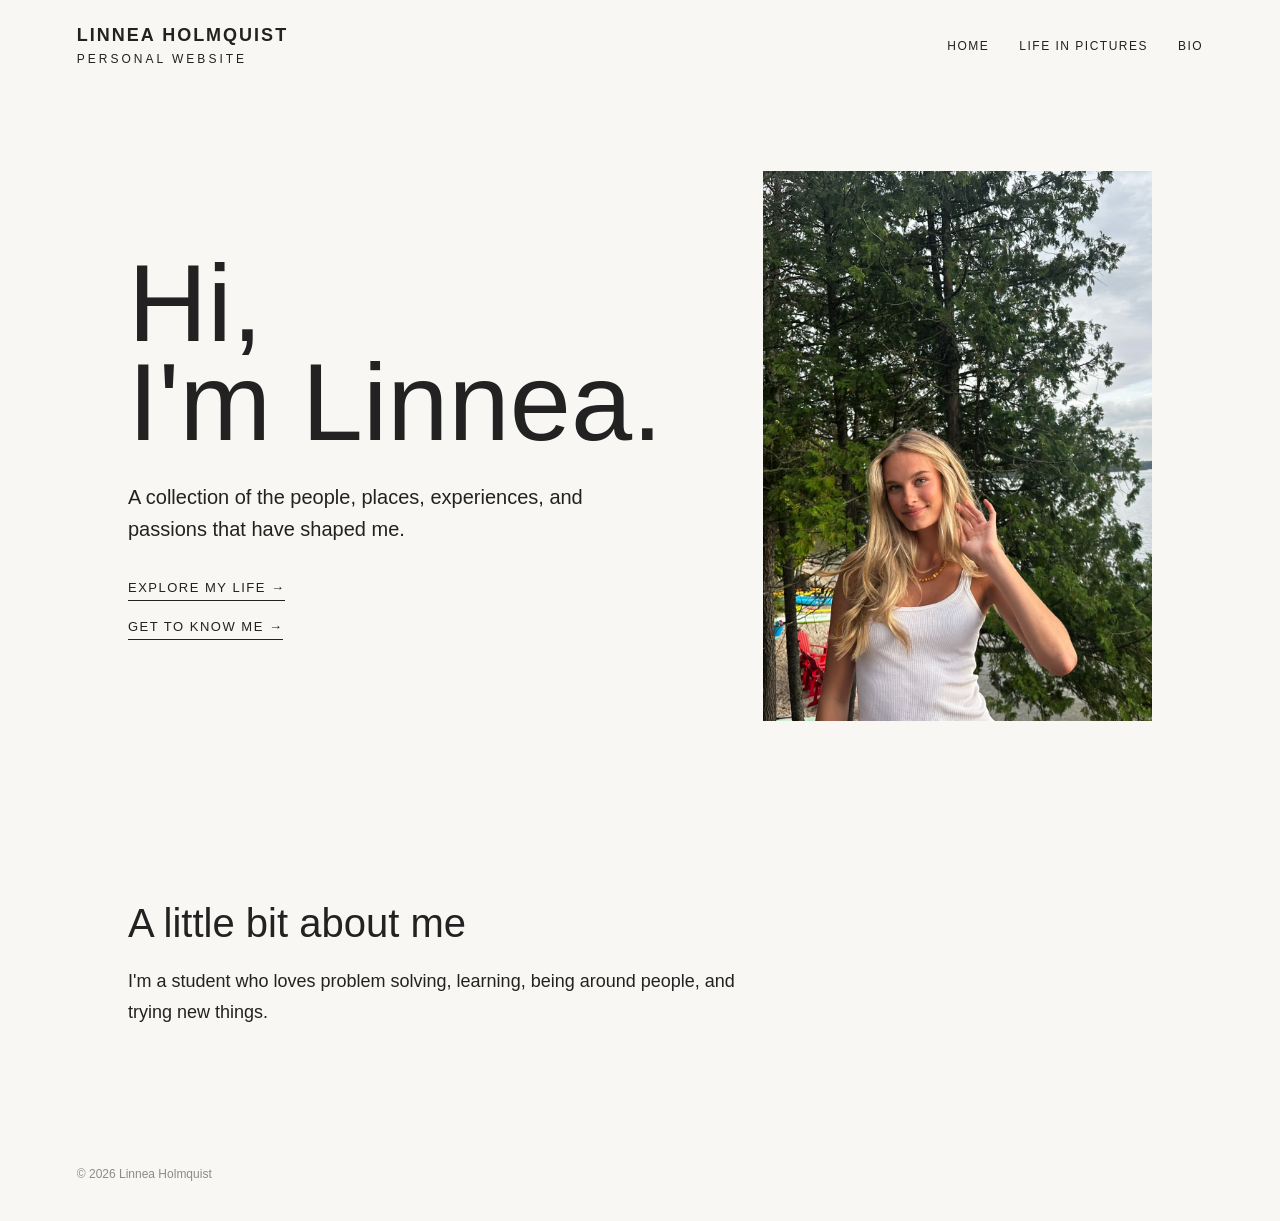
<file: index.html>
<!DOCTYPE html>
<html lang="en">
<head>
    <meta charset="UTF-8">
    <meta name="viewport" content="width=device-width, initial-scale=1.0">

    <title>Linnea Holmquist | Personal Website</title>

    <link rel="stylesheet" href="css/style.css">
</head>

<body>

    <header>
        <nav>
            <div class="logo">
                <a href="index.html">LINNEA HOLMQUIST</a>
                <span>PERSONAL WEBSITE</span>
            </div>

            <div class="nav-links">
                <a href="index.html">HOME</a>
                <a href="life.html">LIFE IN PICTURES</a>
                <a href="bio.html">BIO</a>
            </div>
        </nav>
    </header>


    <main class="home">

        <section class="hero">

    <div class="hero-text">

        <h1>
            Hi,<br>
            I'm Linnea.
        </h1>

        <p class="intro">
            A collection of the people, places, experiences,
            and passions that have shaped me.
        </p>

        <a href="life.html" class="button">
            EXPLORE MY LIFE →
        </a>
        <a href="bio.html" class="button secondary-button">
            GET TO KNOW ME →
        </a>

    </div>


    <div class="hero-photo">

        <img 
            src="images/linnea-home.jpg.JPEG" 
            alt="Linnea outdoors by a lake"
        >

    </div>

</section>

        <section class="home-intro">

            <h2>A little bit about me</h2>

            <p>
                I'm a student who loves problem solving, learning,
                being around people, and trying new things.
            </p>

        </section>

    </main>


    <footer>
        <p>© 2026 Linnea Holmquist</p>
    </footer>

</body>
</html>
</file>
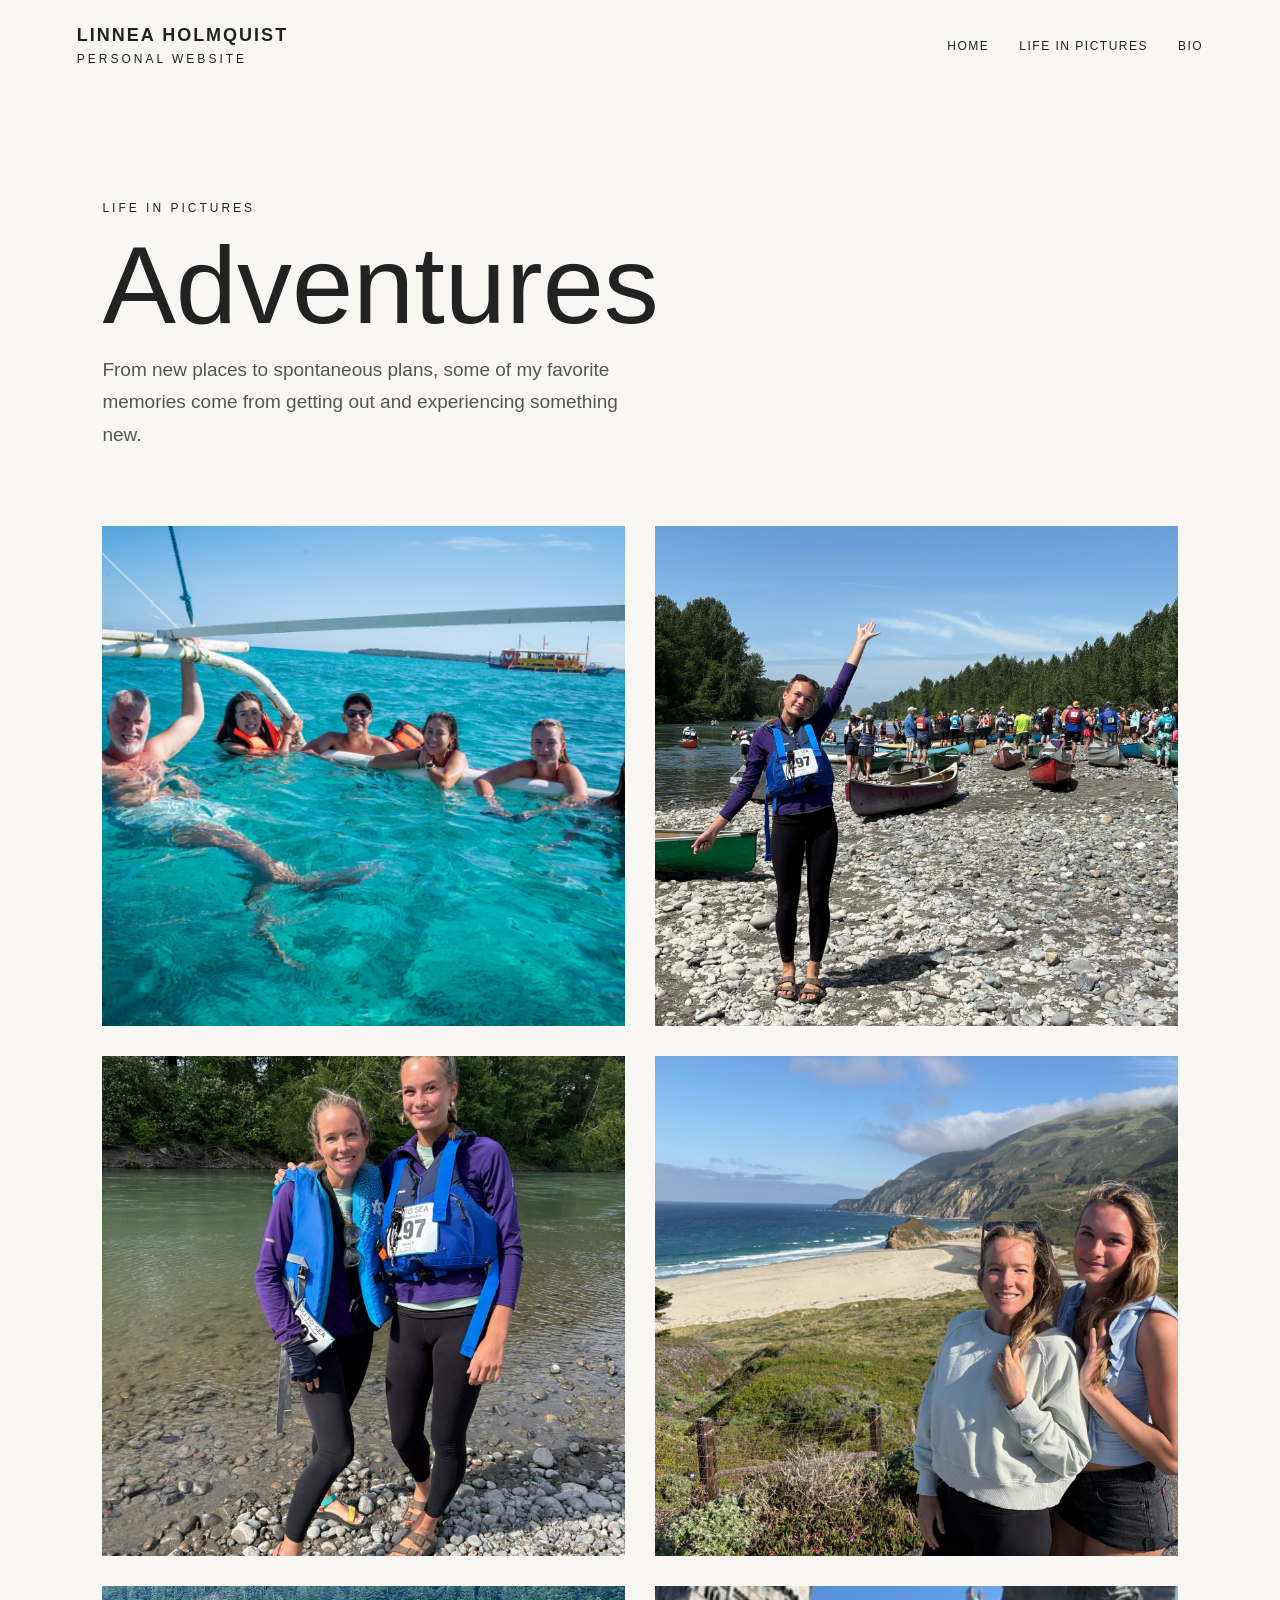
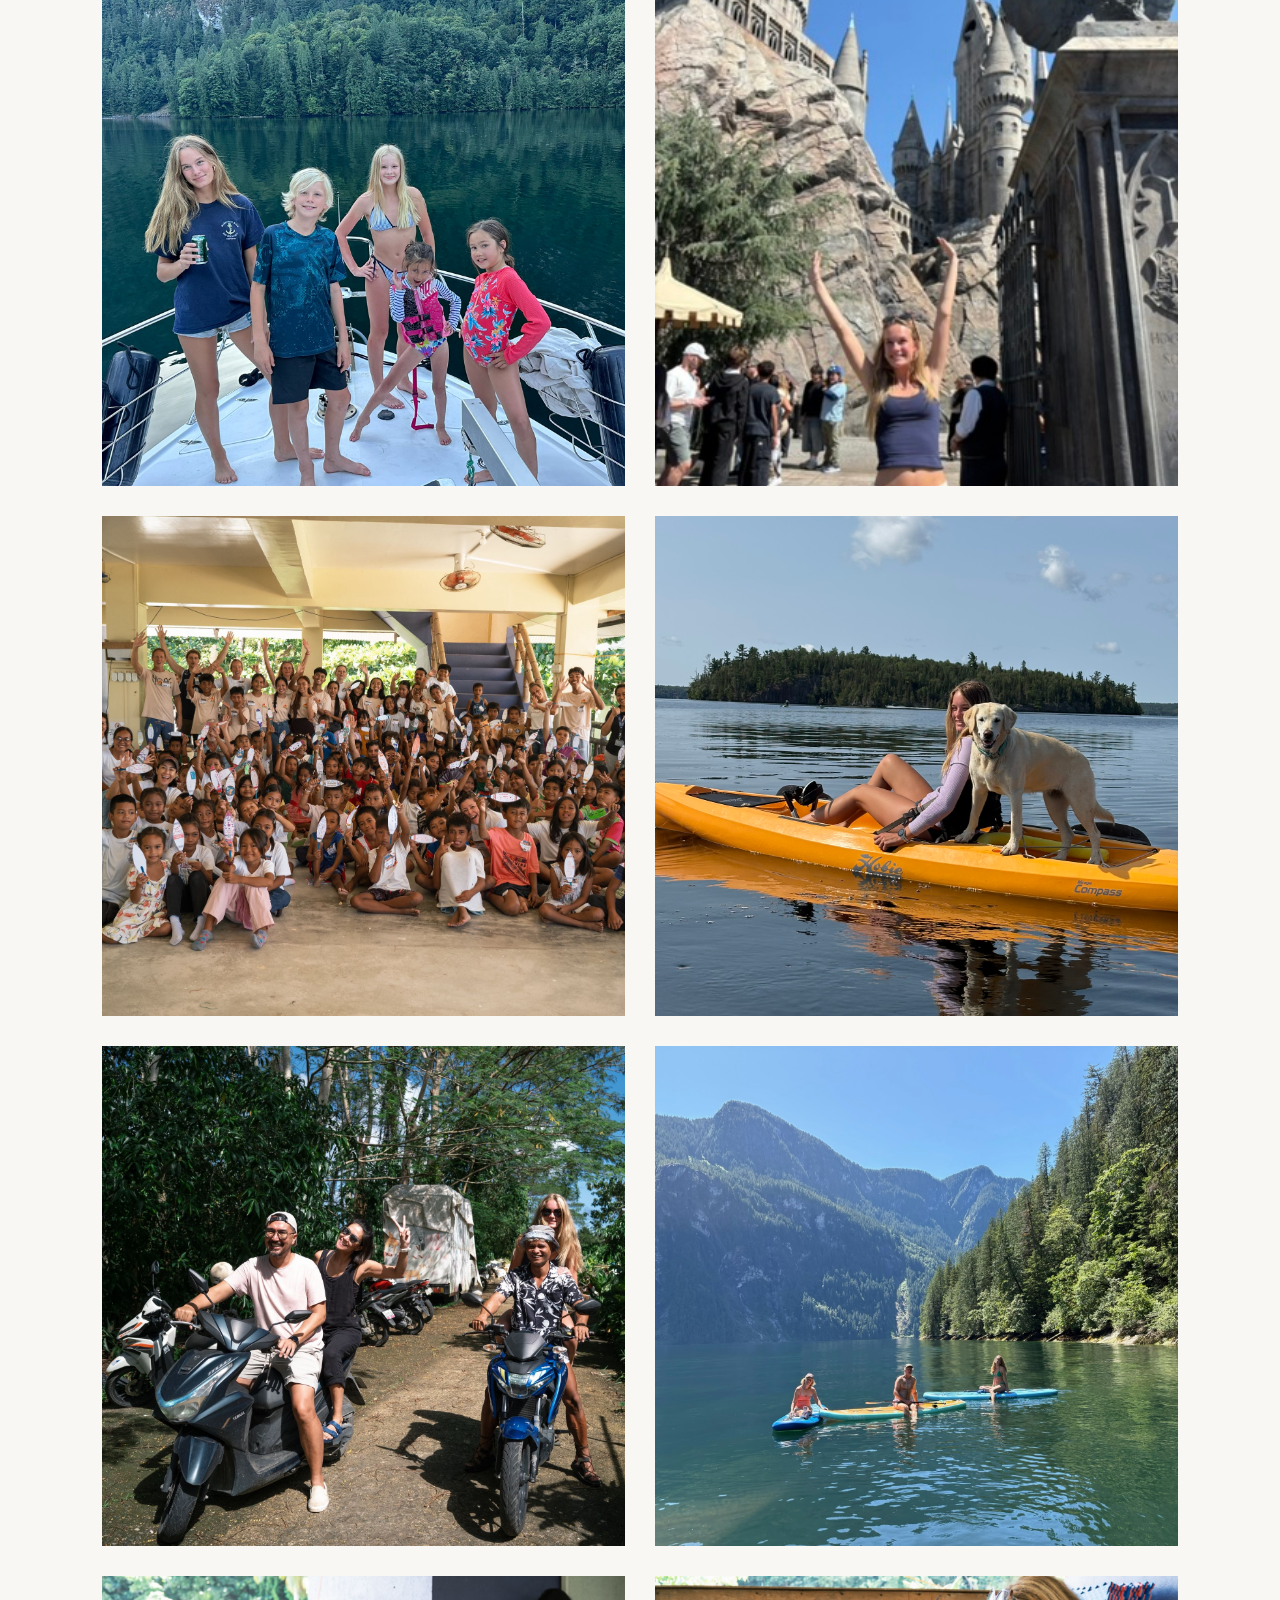
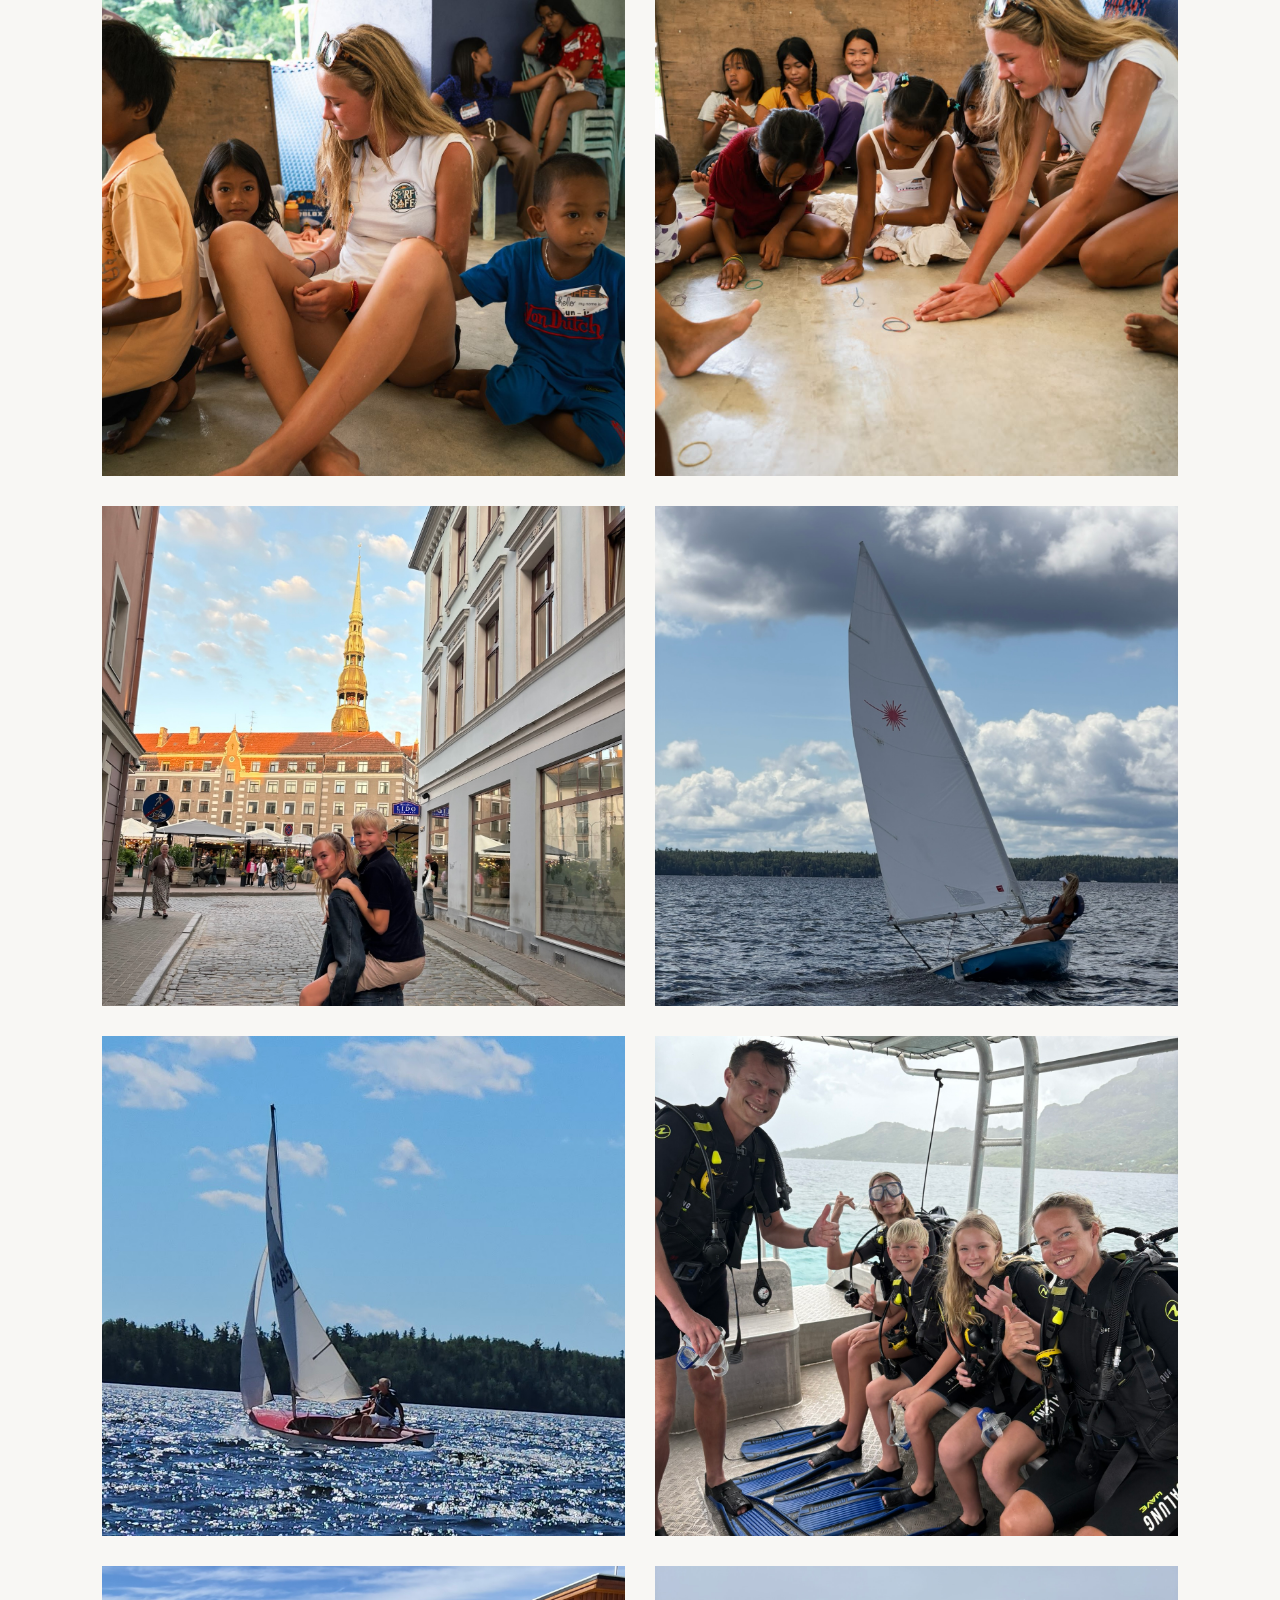
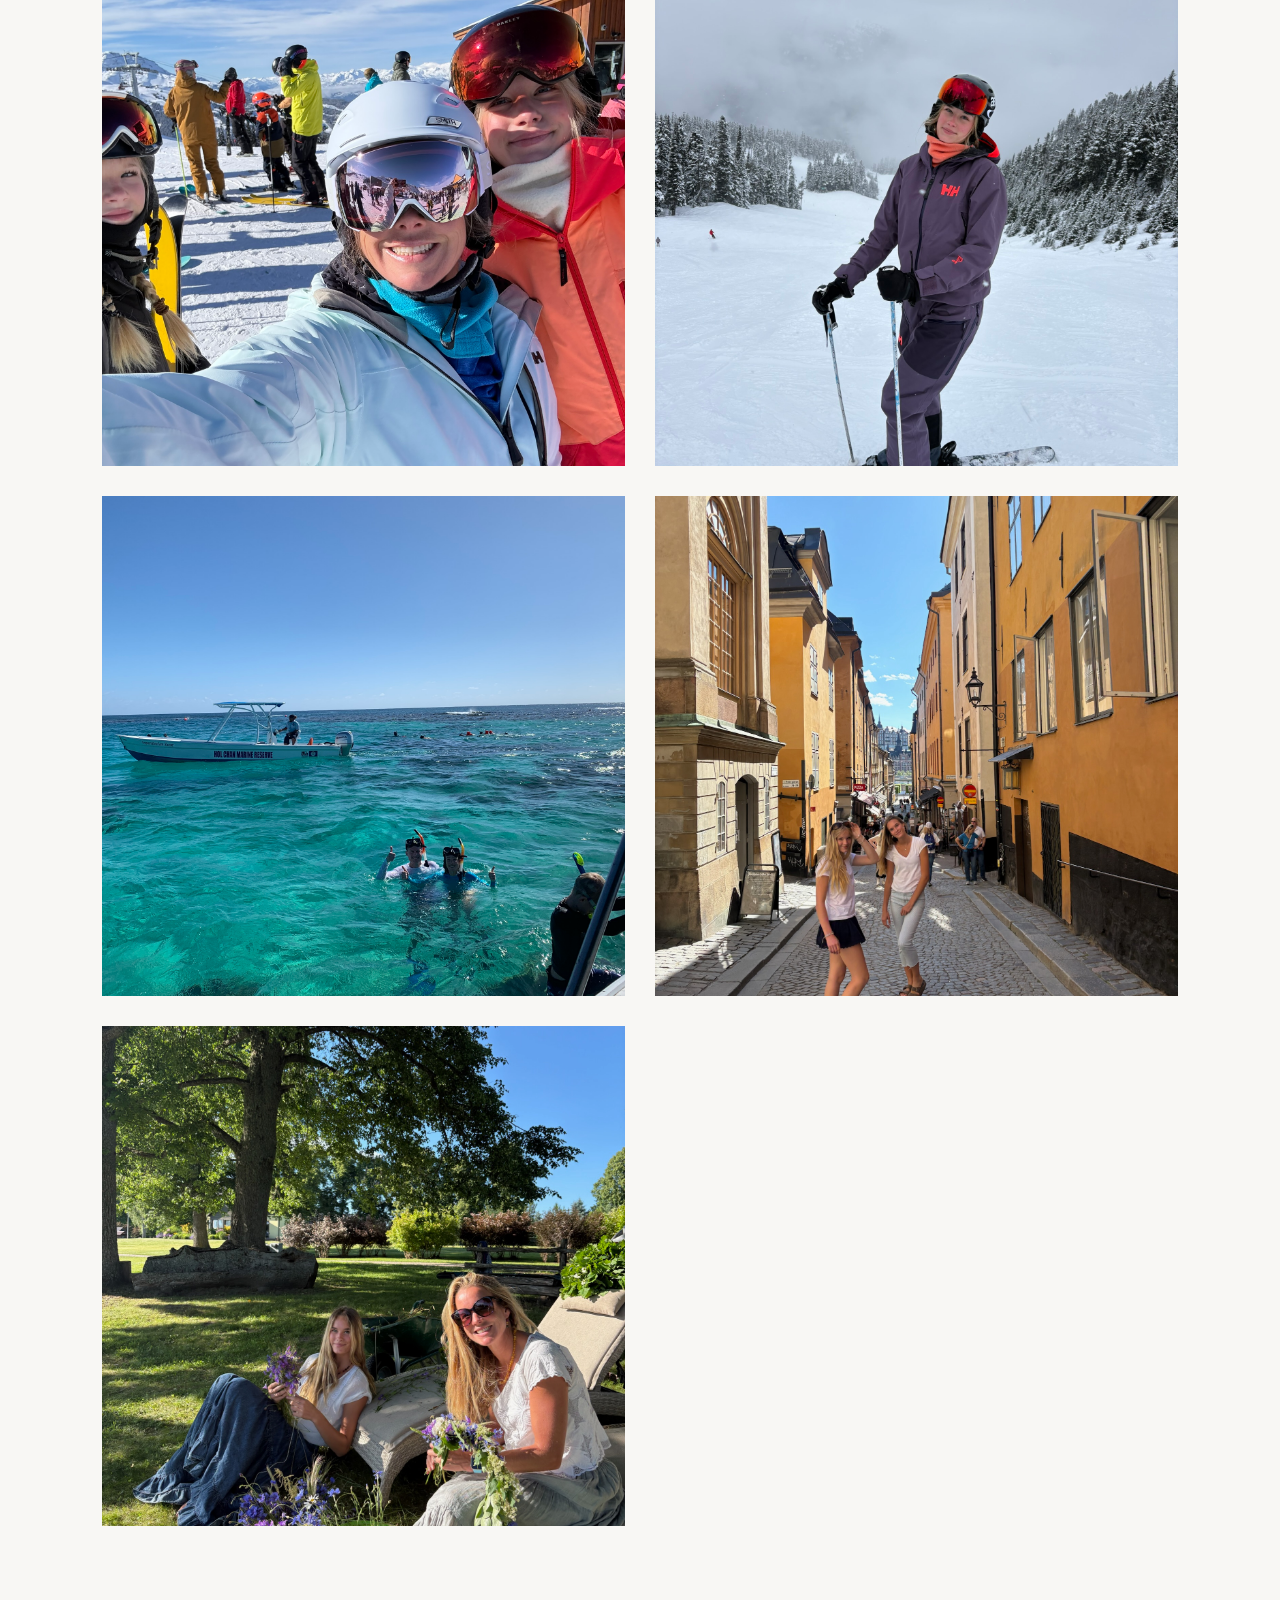
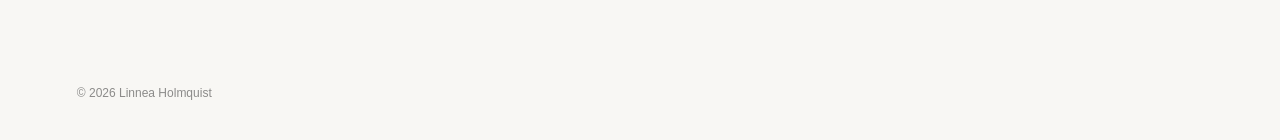
<file: adventures.html>
<!DOCTYPE html>
<html lang="en">
<head>
    <meta charset="UTF-8">
    <meta name="viewport" content="width=device-width, initial-scale=1.0">
    <title>Adventures | Linnea Holmquist</title>
    <link rel="stylesheet" href="css/style.css">
</head>

<body>

<header>
    <nav>
        <div class="logo">
            <a href="index.html">LINNEA HOLMQUIST</a>
            <span>PERSONAL WEBSITE</span>
        </div>

        <div class="nav-links">
            <a href="index.html">HOME</a>
            <a href="life.html">LIFE IN PICTURES</a>
            <a href="bio.html">BIO</a>
        </div>
    </nav>
</header>


<main>

    <section class="page-heading">
        <p class="eyebrow">LIFE IN PICTURES</p>
        <h1>Adventures</h1>
        <p>
            From new places to spontaneous plans, some of my favorite
            memories come from getting out and experiencing something new.
        </p>
    </section>

    

<section class="photo-gallery">

    <div class="gallery-photo">
        <img src="images/adventures/adventures-cover.JPEG" alt="Adventures">
    </div>

    <div class="gallery-photo">
        <img src="images/adventures/adventures-canoe.JPEG" alt="Canoeing">
    </div>

    <div class="gallery-photo">
        <img src="images/adventures/adventures-canoewmom.JPEG" alt="Canoeing with my mom">
    </div>

    <div class="gallery-photo">
        <img src="images/adventures/adventures-coast.JPEG" alt="Exploring the coast">
    </div>

    <div class="gallery-photo">
        <img src="images/adventures/adventures-famsailing.JPEG" alt="Family sailing">
    </div>

    <div class="gallery-photo">
        <img src="images/adventures/adventures-hogwarts.JPEG" alt="Harry Potter adventure">
    </div>

    <div class="gallery-photo">
        <img src="images/adventures/adventures-hope.JPEG" alt="An adventure">
    </div>

    <div class="gallery-photo">
        <img src="images/adventures/adventures-kayak.JPEG" alt="Kayaking">
    </div>

    <div class="gallery-photo">
        <img src="images/adventures/adventures-moped.JPEG" alt="A moped adventure">
    </div>

    <div class="gallery-photo">
        <img src="images/adventures/adventures-paddle.JPEG" alt="Paddleboarding">
    </div>

    <div class="gallery-photo">
        <img src="images/adventures/adventures-phpkids.JPEG" alt="An activity with kids">
    </div>

    <div class="gallery-photo">
        <img src="images/adventures/adventures-phprubberbands.JPEG" alt="A rubber band activity">
    </div>

    <div class="gallery-photo">
        <img src="images/adventures/adventures-piggyback.JPEG" alt="A piggyback ride">
    </div>

    <div class="gallery-photo">
        <img src="images/adventures/adventures-sail.JPEG" alt="Sailing">
    </div>

    <div class="gallery-photo">
        <img src="images/adventures/adventures-sailwgrandpa.JPEG" alt="Sailing with my grandpa">
    </div>

    <div class="gallery-photo">
        <img src="images/adventures/adventures-scuba.JPEG" alt="Scuba diving">
    </div>

    <div class="gallery-photo">
        <img src="images/adventures/adventures-skiselfie.JPEG" alt="A ski trip">
    </div>

    <div class="gallery-photo">
        <img src="images/adventures/adventures-skisolo.JPEG" alt="A day skiing">
    </div>

    <div class="gallery-photo">
        <img src="images/adventures/adventures-snorkel.JPEG" alt="Snorkeling">
    </div>

    <div class="gallery-photo">
        <img src="images/adventures/adventures-swedstreet.JPEG" alt="Exploring a street in Sweden">
    </div>

    <div class="gallery-photo">
        <img src="images/adventures/adventures-vainadzin.JPEG" alt="Visiting Vainadzin">
    </div>

</section>


</main>


<footer>
    <p>© 2026 Linnea Holmquist</p>
</footer>

</body>
</html>
</file>
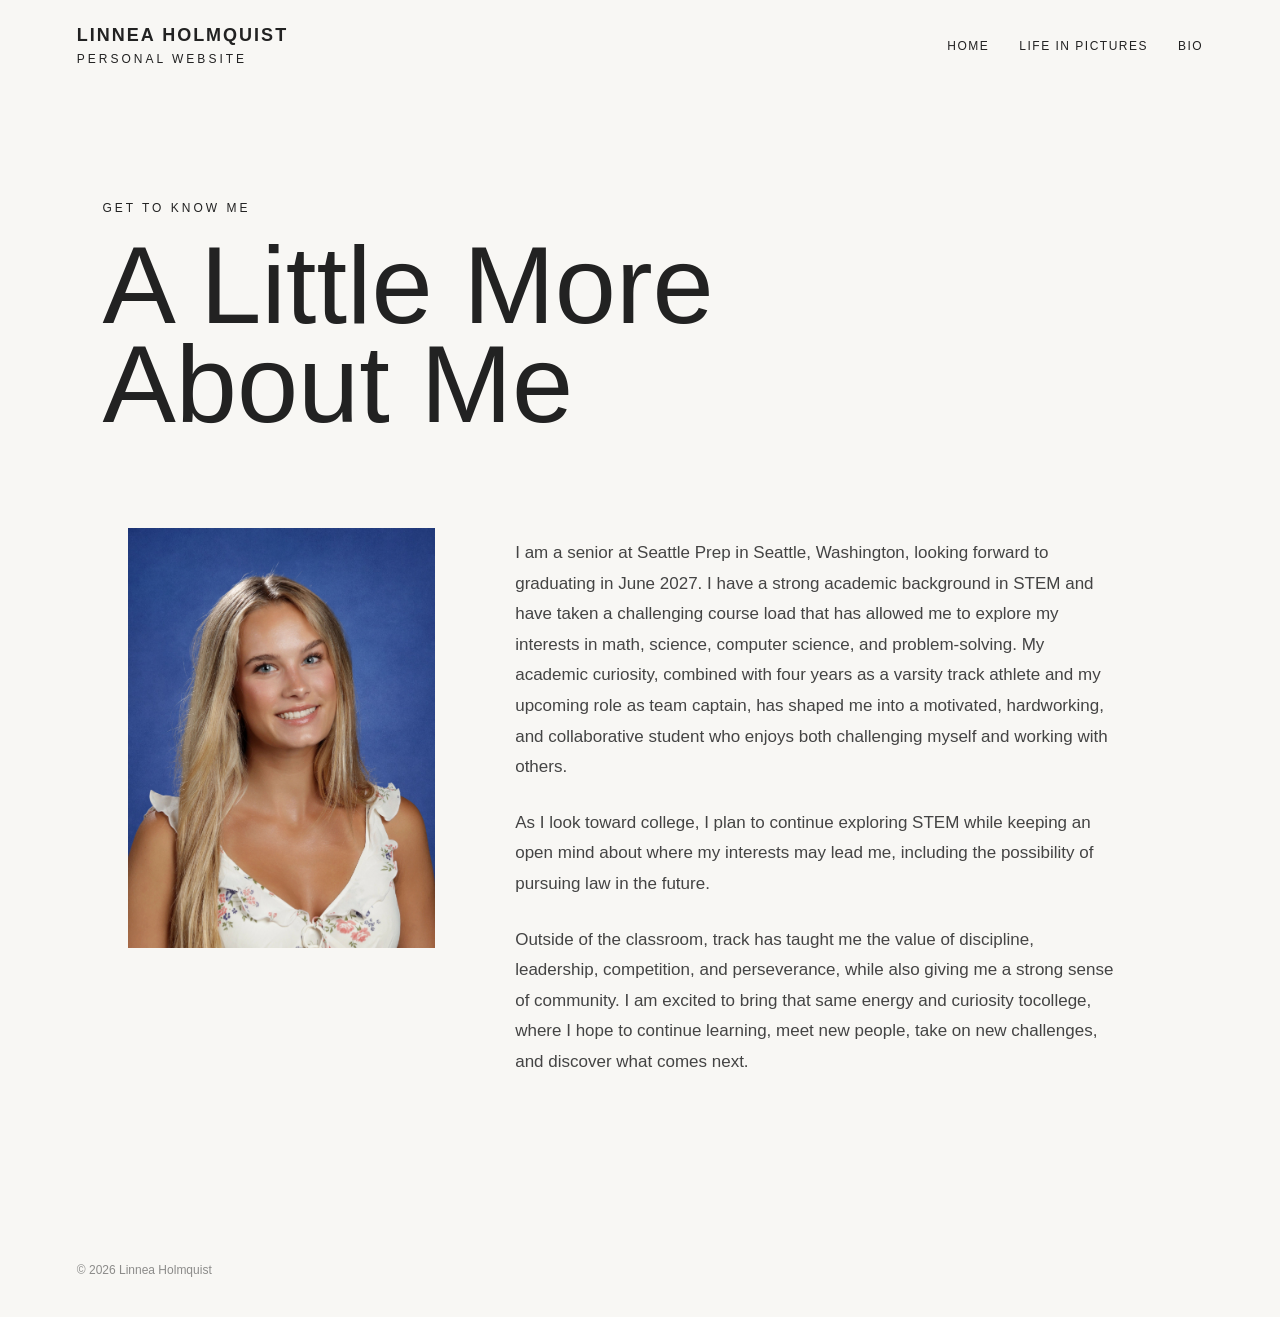
<file: bio.html>
<!DOCTYPE html>
<html lang="en">

<head>
    <meta charset="UTF-8">
    <meta name="viewport" content="width=device-width, initial-scale=1.0">

    <title>Bio | Linnea Holmquist</title>

    <link rel="stylesheet" href="css/style.css">
</head>

<body>

    <header>
        <nav>

            <div class="logo">
                <a href="index.html">LINNEA HOLMQUIST</a>
                <span>PERSONAL WEBSITE</span>
            </div>

            <div class="nav-links">
                <a href="index.html">HOME</a>
                <a href="life.html">LIFE IN PICTURES</a>
                <a href="bio.html">BIO</a>
            </div>
        </nav>
    </header>


    <main>

        <section class="page-heading bio-heading">

            <p class="eyebrow">GET TO KNOW ME</p>
            <h1>A Little More About Me</h1>

        </section>


        <section class="bio-main">

            <div class="bio-photo">
                <img 
                    src="images/linnea-snrpic.jpg"
                    alt="My senior yearbook photo"
                >
            </div>


            <div class="bio-text">

                <p>
                    I am a senior at Seattle Prep in Seattle, Washington,
                    looking forward to graduating in June 2027.
                    I have a strong academic background in STEM and have
                    taken a challenging course load that has allowed me to
                    explore my interests in math, science, computer science,
                    and problem-solving. My academic curiosity, combined with 
                    four years as a varsity track athlete and my upcoming role 
                    as team captain, has shaped me into a motivated, hardworking,
                    and collaborative student who enjoys both challenging
                    myself and working with others.
                </p>

                <p>
                    As I look toward college, I plan to continue exploring
                    STEM while keeping an open mind about where my interests
                    may lead me, including the possibility of pursuing law
                    in the future.
                </p>

                <p>
                    Outside of the classroom, track has taught me the value
                    of discipline, leadership, competition, and perseverance,
                    while also giving me a strong sense of community. I am 
                    excited to bring that same energy and curiosity tocollege, 
                    where I hope to continue learning, meet new people, take on 
                    new challenges, and discover what comes next.
                </p>

            </div>

        </section>

    </main>


    <footer>
        <p>© 2026 Linnea Holmquist</p>
    </footer>

</body>

</html>
</file>
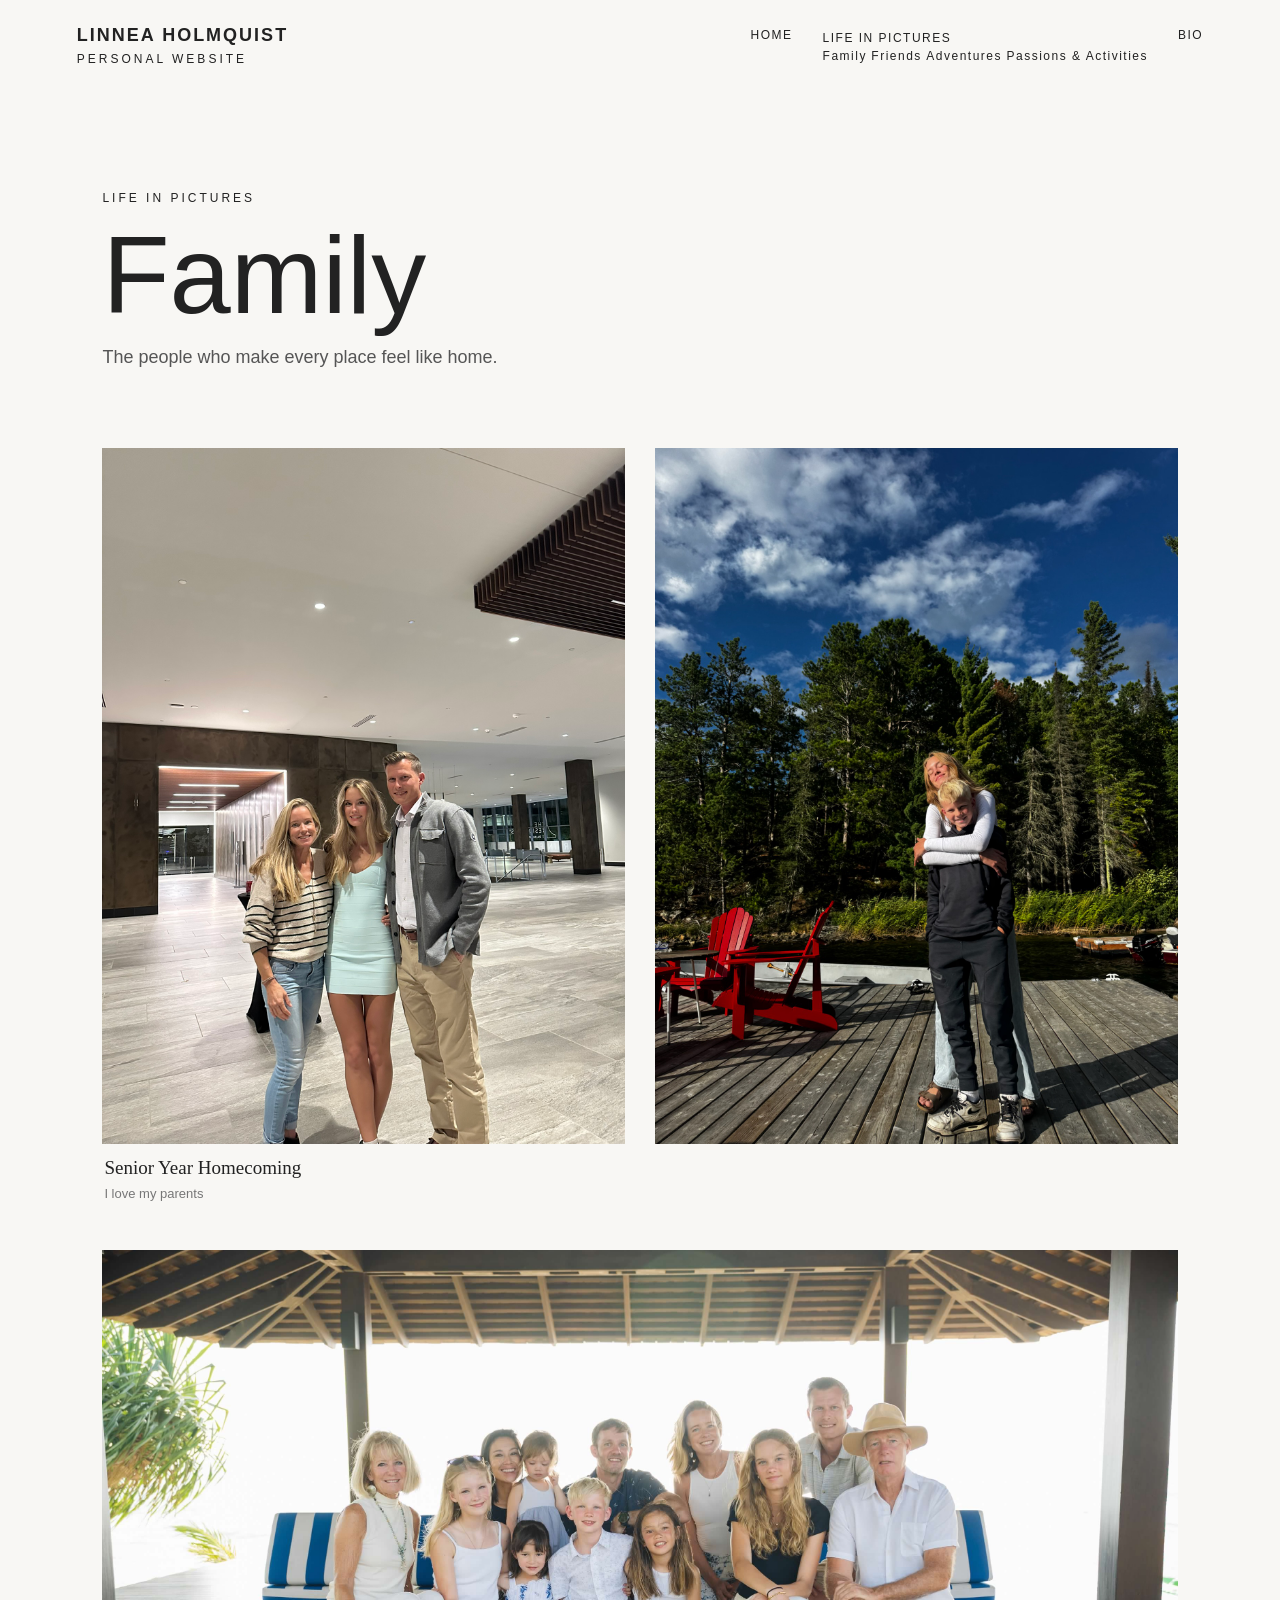
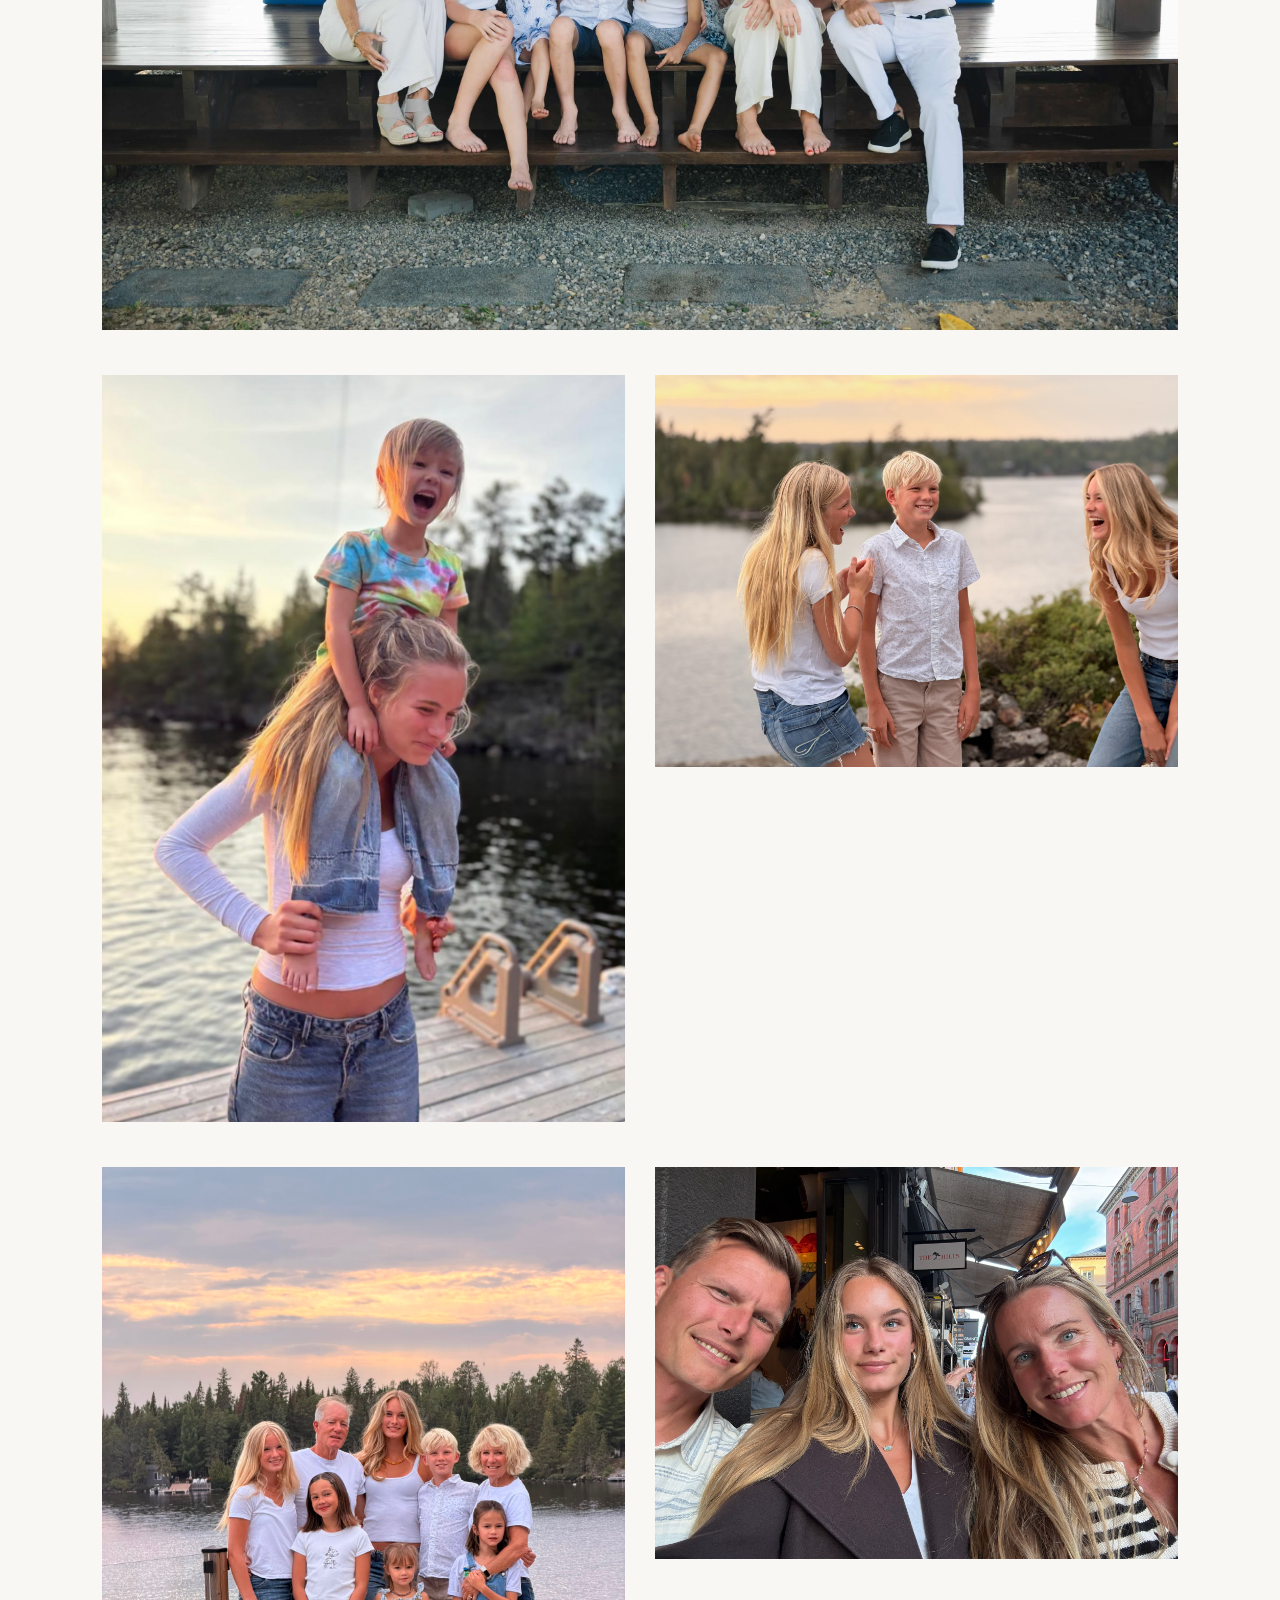
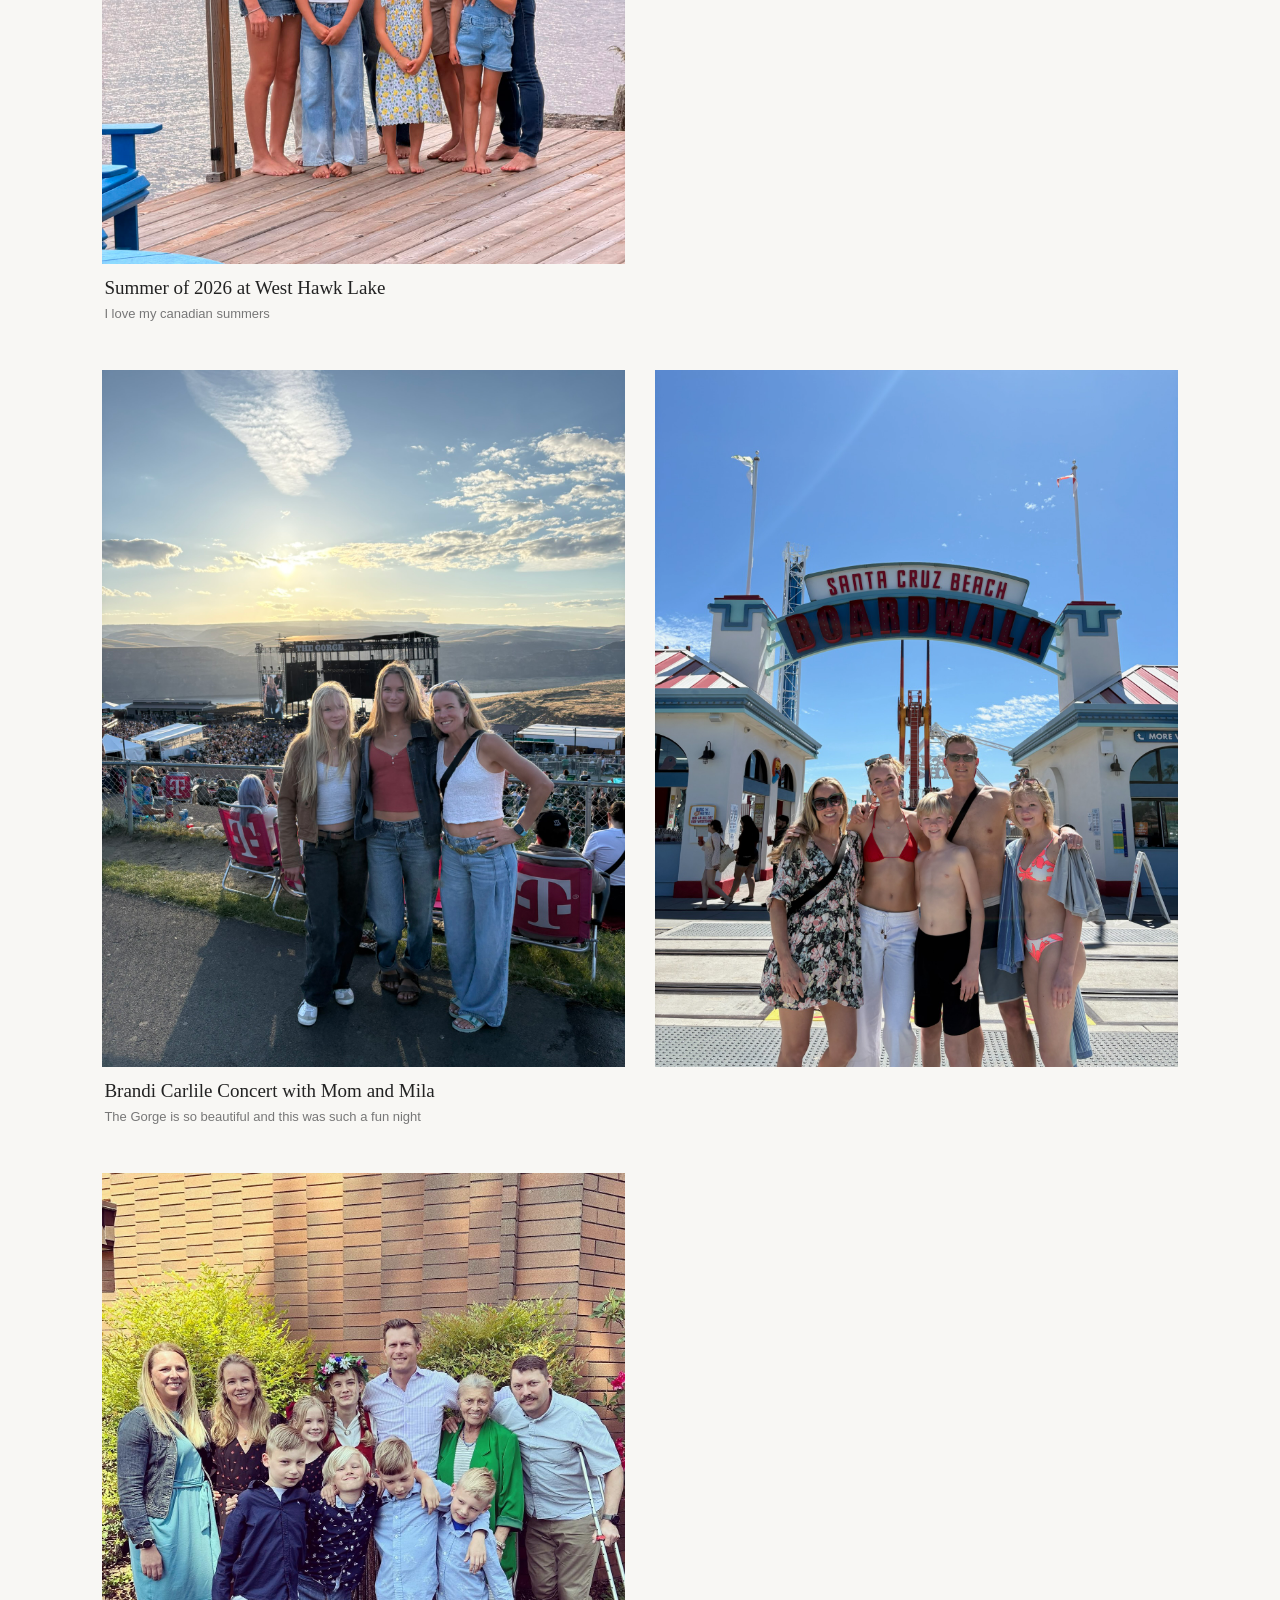
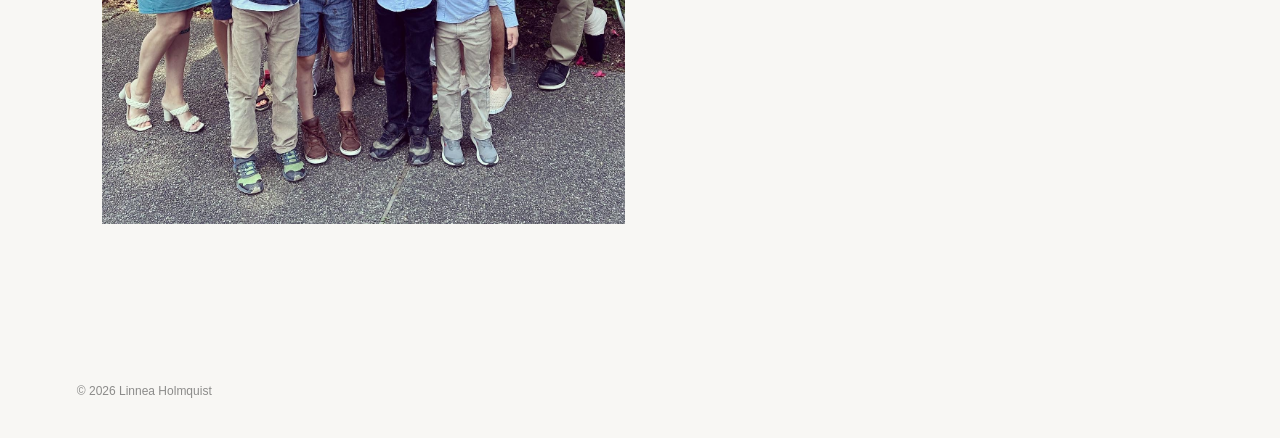
<file: family.html>
<!DOCTYPE html>
<html lang="en">
<head>
    <meta charset="UTF-8">
    <meta name="viewport" content="width=device-width, initial-scale=1.0">
    <title>Family | Linnea Holmquist</title>

    <link rel="stylesheet" href="css/style.css">

    <style>
        /* FAMILY PAGE HEADING */

        .family-heading {
            padding: 100px 8% 55px;
        }

        .family-heading h1 {
            margin-bottom: 18px;
        }

        .family-heading .family-intro {
            font-size: 18px;
            line-height: 1.7;
            max-width: 520px;
            color: #555;
        }

        /* PHOTO GALLERY */

        .family-gallery {
            padding: 20px 8% 120px;
            display: grid;
            grid-template-columns: repeat(2, minmax(0, 1fr));
            align-items: start;
            gap: 45px 30px;
        }

        .family-item {
            margin: 0;
            min-width: 0;
        }

        .family-item img {
            width: 100%;
            height: auto;
            display: block;
        }

        /* WIDE PHOTOS */

        .family-item.wide {
            grid-column: span 2;
        }

        .family-item.wide img {
            max-height: 680px;
            object-fit: cover;
        }

        /* CAPTIONS */

        .family-item figcaption {
            padding: 13px 2px 0;
        }

        .family-item figcaption strong {
            display: block;
            font-family: Georgia, serif;
            font-size: 19px;
            font-weight: 400;
            margin-bottom: 5px;
        }

        .family-item figcaption span {
            font-size: 13px;
            line-height: 1.6;
            color: #777;
        }

        /* MOBILE */

        @media (max-width: 700px) {
            .family-heading {
                padding: 70px 8% 40px;
            }

            .family-gallery {
                grid-template-columns: 1fr;
                padding: 10px 8% 80px;
                gap: 35px;
            }

            .family-item.wide {
                grid-column: span 1;
            }

            .family-item.wide img {
                max-height: none;
            }
        }
    </style>
</head>

<body>

    <!-- NAVIGATION -->
    <header>
        <nav>
            <div class="logo">
                <a href="index.html">LINNEA HOLMQUIST</a>
                <span>PERSONAL WEBSITE</span>
            </div>

            <div class="nav-links">
                <a href="index.html">HOME</a>

                <div class="nav-dropdown">
                    <a href="life.html">LIFE IN PICTURES</a>

                    <div class="dropdown-menu">
                        <a href="family.html">Family</a>
                        <a href="friends.html">Friends</a>
                        <a href="adventures.html">Adventures</a>
                        <a href="activities.html">Passions & Activities</a>
                    </div>
                </div>

                <a href="bio.html">BIO</a>
            </div>
        </nav>
    </header>


    <!-- PAGE INTRODUCTION -->
    <main>
        <section class="family-heading">
            <p class="eyebrow">LIFE IN PICTURES</p>

            <h1>Family</h1>

            <p class="family-intro">
                The people who make every place feel like home.
            </p>
        </section>


        <!-- FAMILY PHOTO GALLERY -->
        <section class="family-gallery">

            <figure class="family-item">
                <img
                    src="images/family/familymomdadhoco.JPEG"
                    alt="A photo with my parents">
                <figcaption>
                    <strong>Senior Year Homecoming</strong>
                    <span>I love my parents</span>
                </figcaption>
            </figure>


            <figure class="family-item">
                <img
                    src="images/family/family-bro.JPEG"
                    alt="A photo with my younger brother at the lake">
            </figure>


            <figure class="family-item wide">
                <img
                    src="images/family/family-allbooth.JPEG"
                    alt="A large family photo together at an outdoor pavilion">
            </figure>


            <figure class="family-item">
                <img
                    src="images/family/family-rylee.JPEG"
                    alt="A fun moment with a younger family member at the lake">
            </figure>


            <figure class="family-item">
                <img
                    src="images/family/family-siblings.JPEG"
                    alt="A candid moment with my siblings">
            </figure>


            <figure class="family-item">
                <img
                    src="images/family/family-gandg.JPEG"
                    alt="A family photo by the lake at sunset">
                <figcaption>
                    <strong>Summer of 2026 at West Hawk Lake</strong>
                    <span>I love my canadian summers</span>
                </figcaption>
            </figure>


            <figure class="family-item">
                <img
                    src="images/family/family-selfie.JPEG"
                    alt="A family selfie while traveling">
            </figure>


            <figure class="family-item">
                <img
                    src="images/family/family-gorge.JPEG"
                    alt="A summer concert at the Gorge with family">
                <figcaption>
                    <strong>Brandi Carlile Concert with Mom and Mila</strong>
                    <span>The Gorge is so beautiful and this was such a fun night</span>
                </figcaption>
            </figure>


            <figure class="family-item">
                <img
                    src="images/family/family-cali.JPEG"
                    alt="Family photo at the Santa Cruz Beach Boardwalk">
            </figure>


            <figure class="family-item">
                <img
                    src="images/family/family-allholmquist.JPEG"
                    alt="A large family gathering">
            </figure>

        </section>
    </main>


    <!-- FOOTER -->
    <footer>
        <p>© 2026 Linnea Holmquist</p>
    </footer>

</body>
</html>
</file>
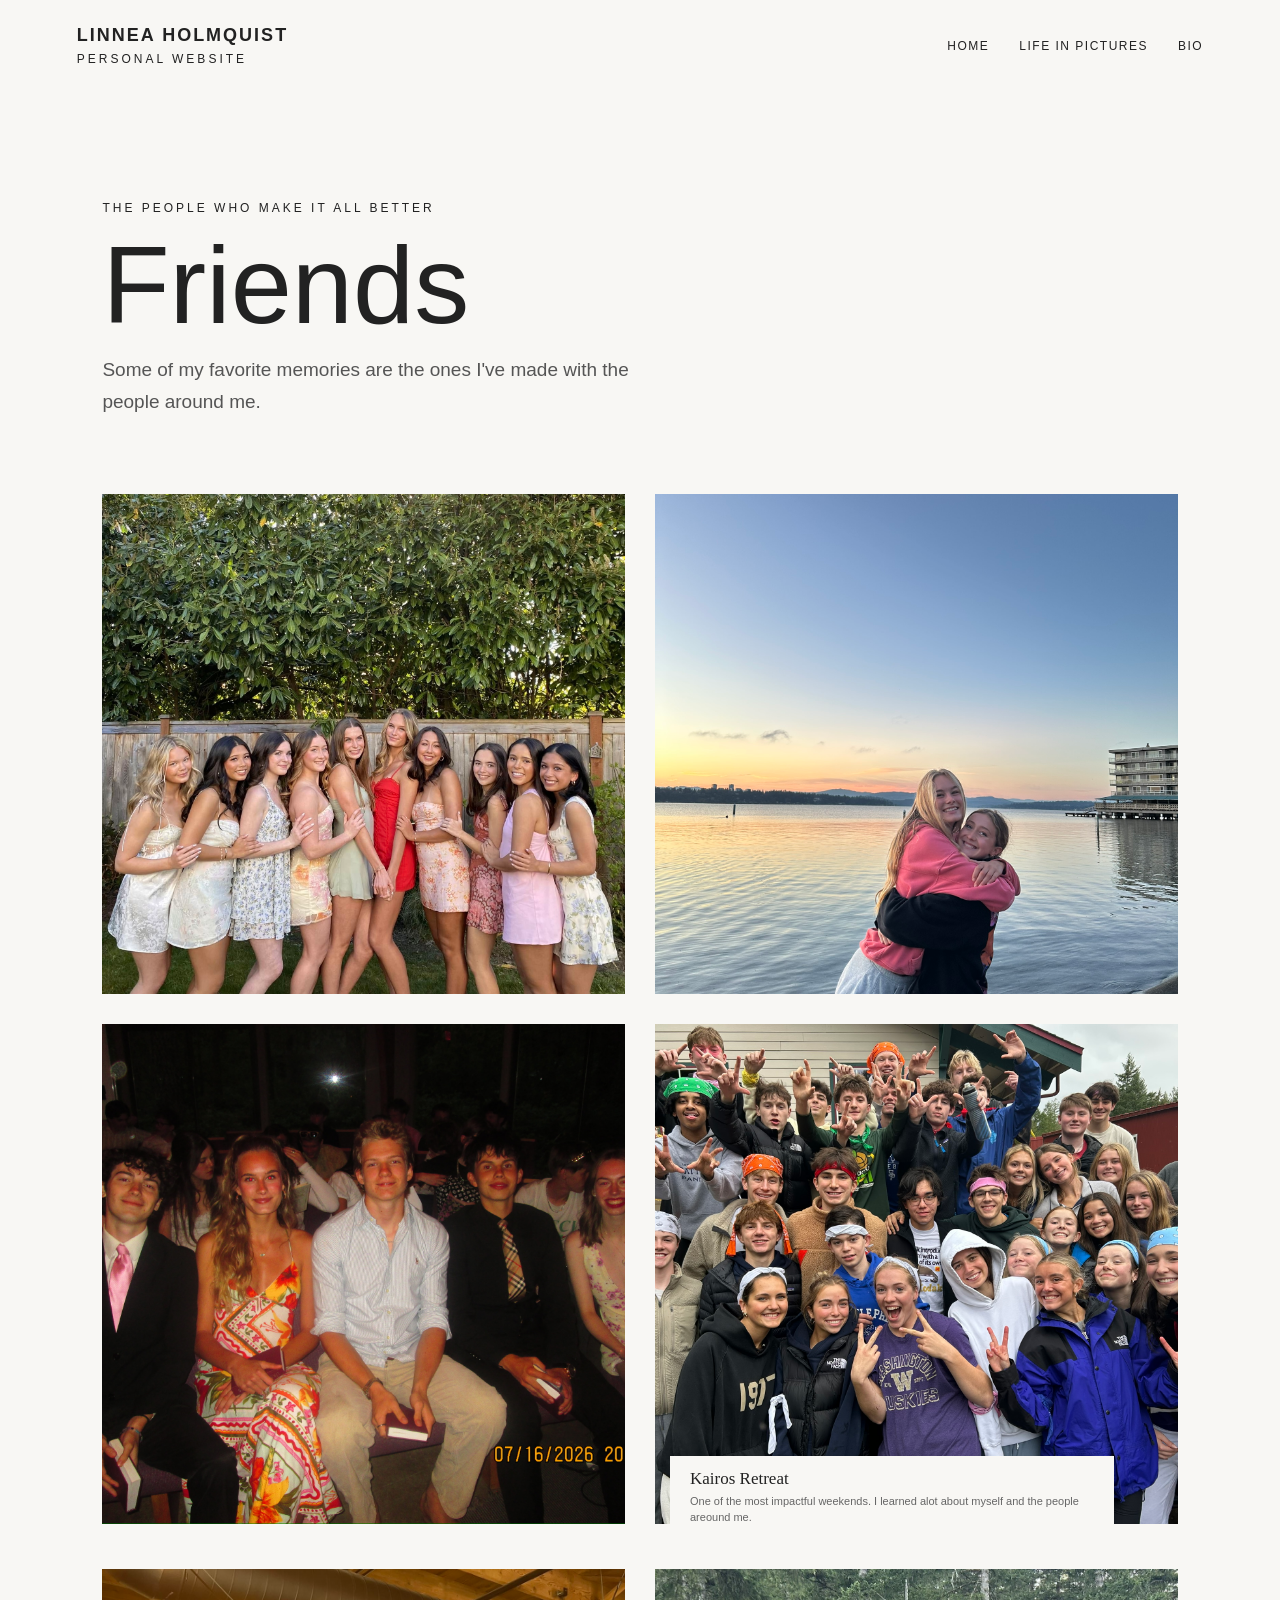
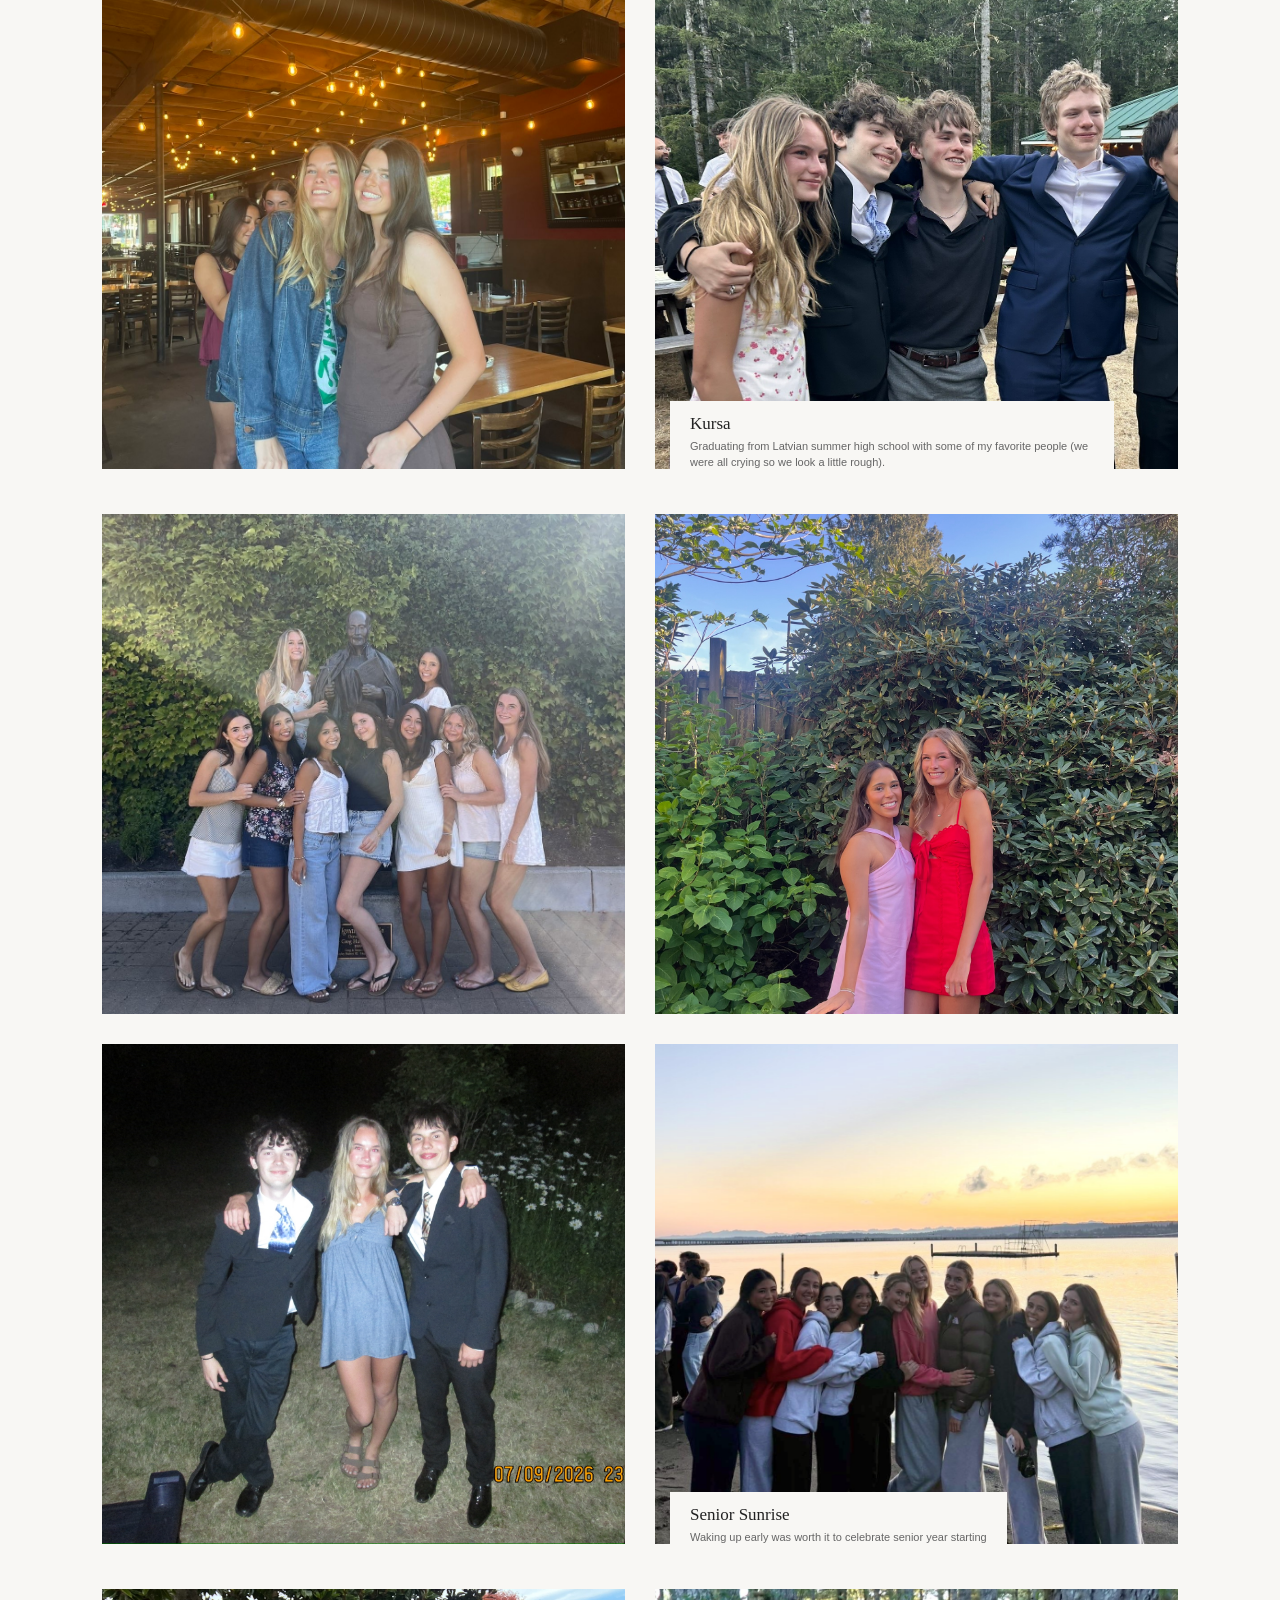
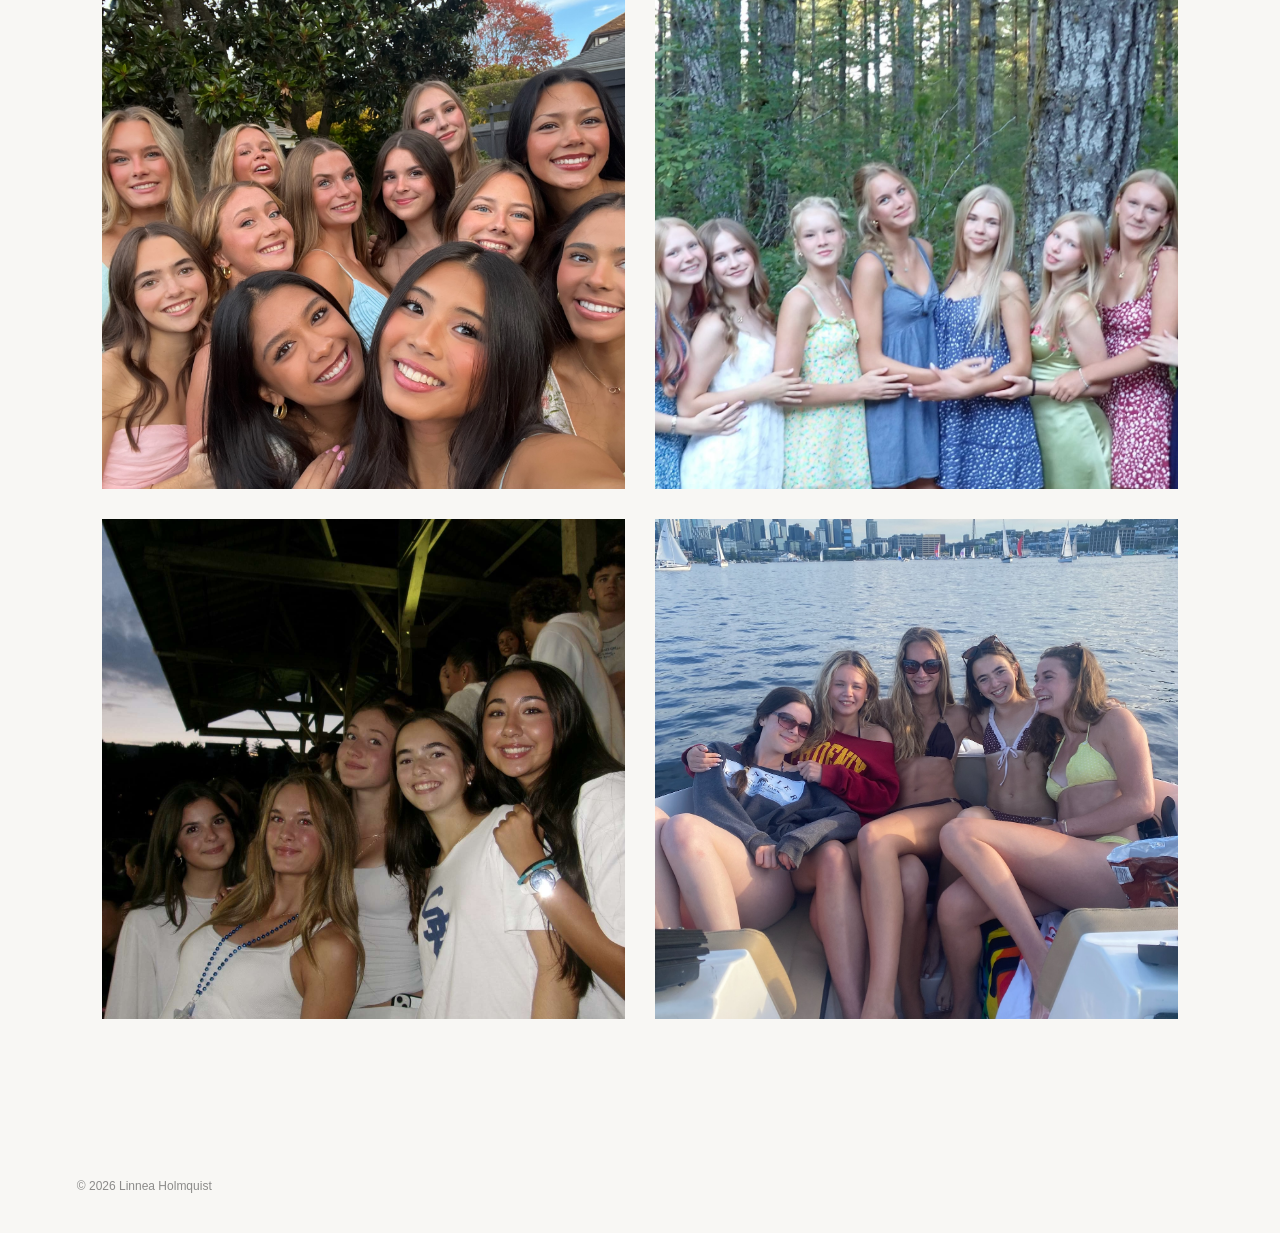
<file: friends.html>
<!DOCTYPE html>
<html lang="en">
<head>
    <meta charset="UTF-8">
    <meta name="viewport" content="width=device-width, initial-scale=1.0">
    <title>Friends | Linnea Holmquist</title>
    <link rel="stylesheet" href="css/style.css">
</head>

<body>

<header>
    <nav>
        <div class="logo">
            <a href="index.html">LINNEA HOLMQUIST</a>
            <span>PERSONAL WEBSITE</span>
        </div>

        <div class="nav-links">
            <a href="index.html">HOME</a>
            <a href="life.html">LIFE IN PICTURES</a>
            <a href="bio.html">BIO</a>
        </div>
    </nav>
</header>


<main class="gallery-page">

    <section class="page-heading">
        <p class="eyebrow">THE PEOPLE WHO MAKE IT ALL BETTER</p>
        <h1>Friends</h1>
        <p>
            Some of my favorite memories are the ones I've made
            with the people around me.
        </p>
    </section>

    <section class="photo-gallery">

    <div class="gallery-photo">
        <img src="images/friends/friends-promall.JPEG" alt="Friends before prom">
    </div>
        
    <div class="gallery-photo">
        <img src="images/friends/friends-hugclare.JPEG" alt="Friends together">
    </div>

    <div class="gallery-photo">
        <img src="images/friends/friends-absdzeja.JPEG" alt="Friends at Latvian Dzeja Vakars (poetry night)">
    </div>

    <div class="gallery-photo has-caption">
        <img src="images/friends/friends-kairos.JPEG" alt="Friends at Kairos">
            <div class="photo-caption">
                <strong>Kairos Retreat</strong>
                <span>One of the most impactful weekends. I learned alot about myself and the people areound me.</span>
        </div>
    </div>

    <div class="gallery-photo">
        <img src="images/friends/friends-ocean.JPEG" alt="Friends by the ocean">
    </div>

    <div class="gallery-photo has-caption">
        <img src="images/friends/friends-sad.JPEG" alt="Friends at Latvian high school graduation">
            <div class="photo-caption">
                <strong>Kursa</strong>
                <span>Graduating from Latvian summer high school with some of my favorite people (we were all crying so we look a little rough).</span>
            </div>
    </div>
    <div class="gallery-photo">
        <img src="images/friends/friends-orientation.JPEG" alt="Friends at orientation">
    </div>

    <div class="gallery-photo">
        <img src="images/friends/friends-prommele.JPEG" alt="Friends before prom">
    </div>

    <div class="gallery-photo">
        <img src="images/friends/friends-dzeja.JPEG" alt="Friends dressed up">
    </div>

    <div class="gallery-photo has-caption">
        <img src="images/friends/friends-sunrise.JPEG" alt="Friends watching the sunrise">
        <div class="photo-caption">
            <strong>Senior Sunrise</strong>
            <span>Waking up early was worth it to celebrate senior year starting</span>
        </div>
    </div>

    <div class="gallery-photo">
        <img src="images/friends/friendshocoagain.JPEG" alt="Friends together">
    </div>

    <div class="gallery-photo">
        <img src="images/friends/friends-kgirls.JPEG" alt="Friends together at Kursa (Latvian summer highschool)">
    </div>

    <div class="gallery-photo">
        <img src="images/friends/friends-football.JPEG" alt="Friends at a football game">
    </div>

    <div class="gallery-photo">
        <img src="images/friends/friends-boat.JPEG" alt="Friends by the water">
    </div>

</section>

</main>


<footer>
    <p>© 2026 Linnea Holmquist</p>
</footer>

</body>
</html>
</file>
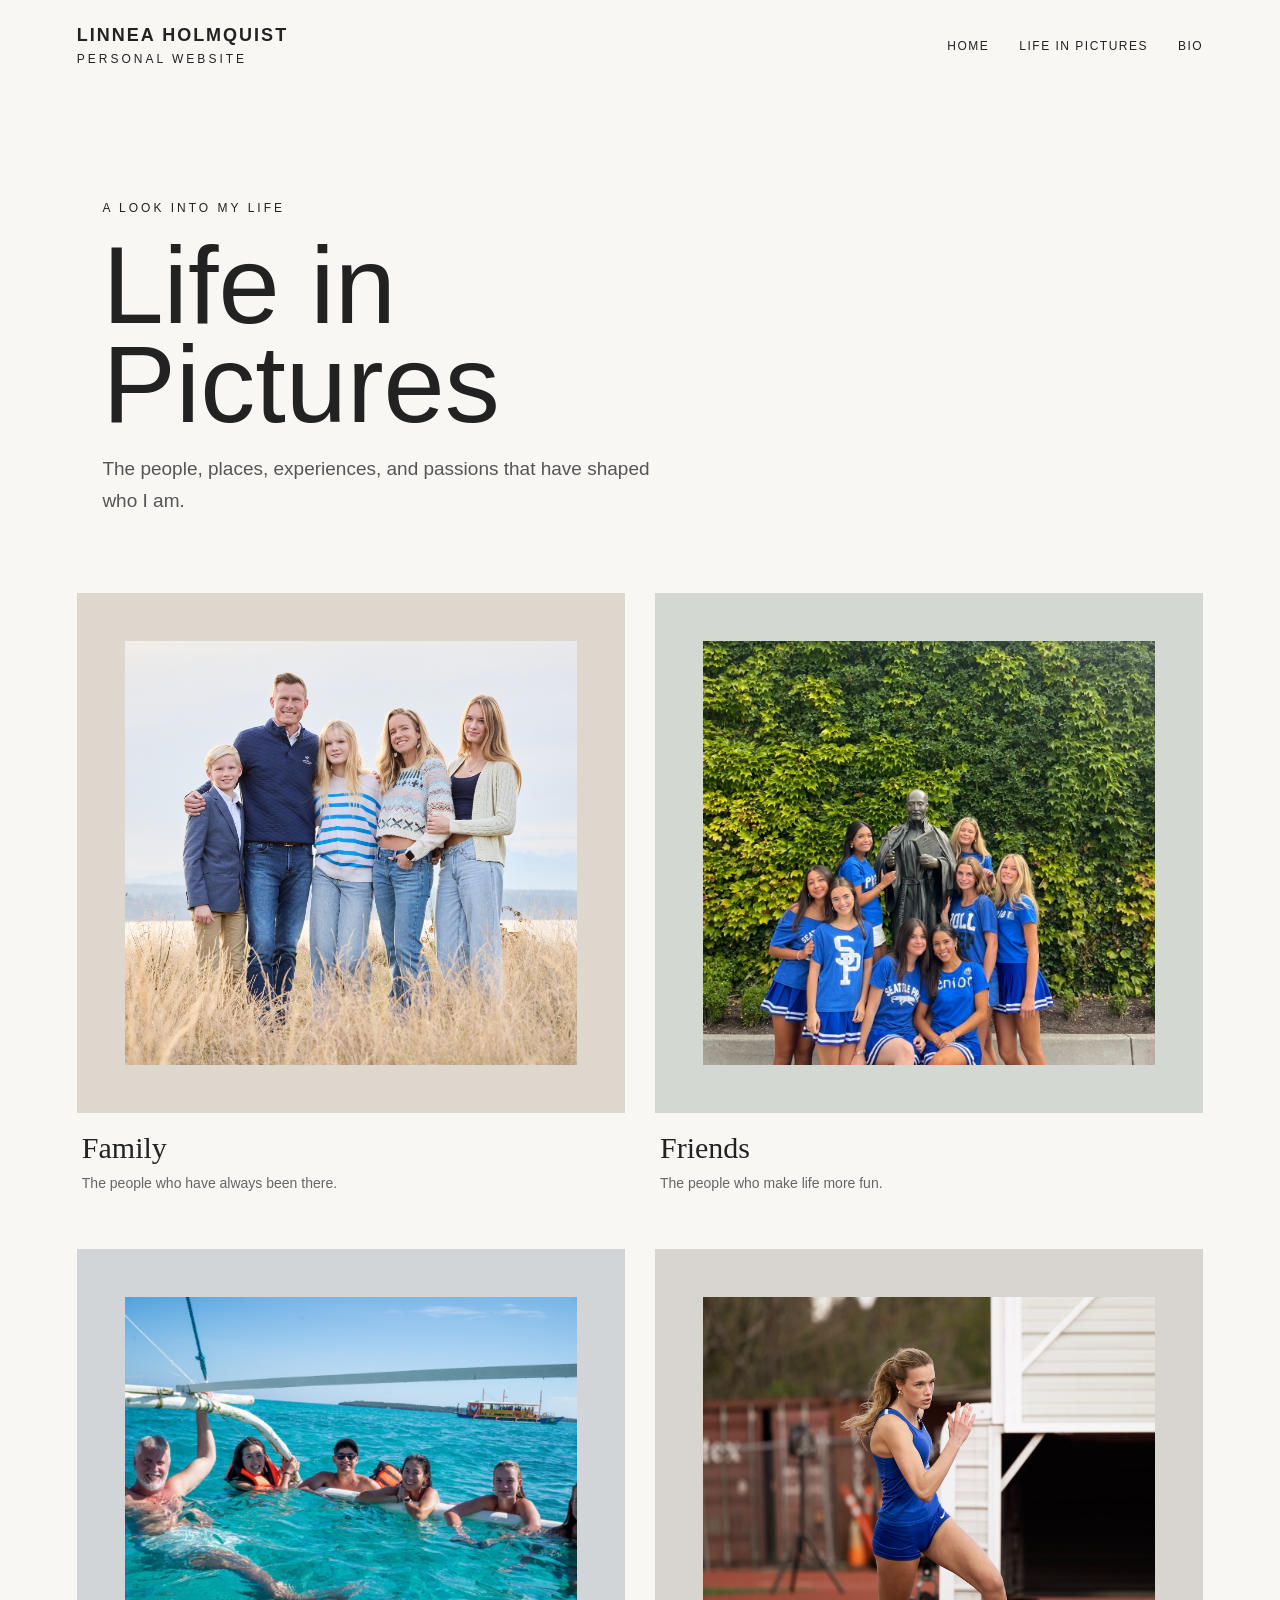
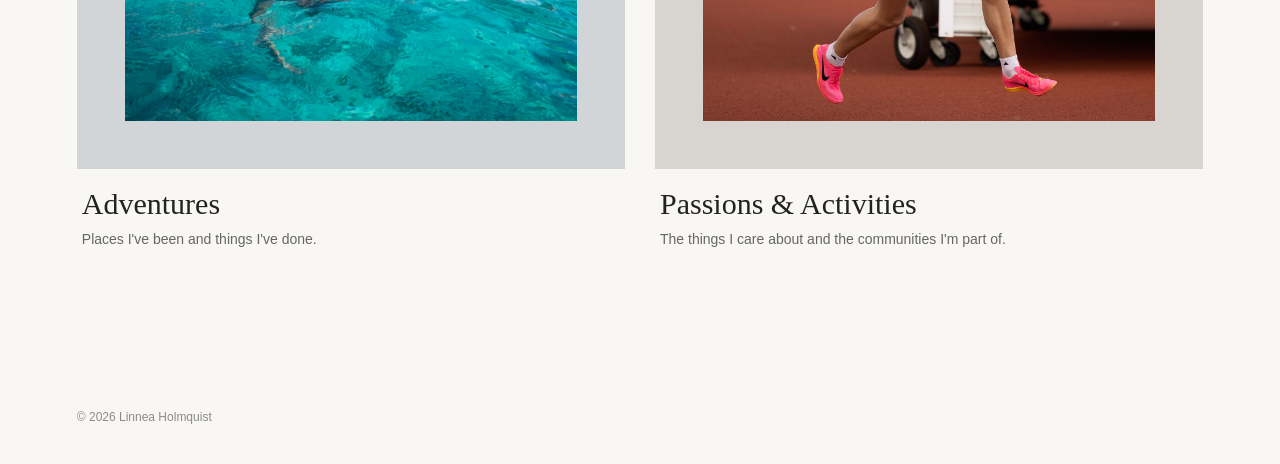
<file: life.html>
<!DOCTYPE html>
<html lang="en">

<head>
    <meta charset="UTF-8">
    <meta name="viewport" content="width=device-width, initial-scale=1.0">

    <title>Life in Pictures | Linnea Holmquist</title>

    <link rel="stylesheet" href="css/style.css">
</head>

<body>

    <!-- NAVIGATION -->
    <header>
        <nav>

            <div class="logo">
                <a href="index.html">LINNEA HOLMQUIST</a>
                <span>PERSONAL WEBSITE</span>
            </div>

            <div class="nav-links">
                <a href="index.html">HOME</a>
                <a href="life.html">LIFE IN PICTURES</a>
                <a href="bio.html">BIO</a>
            </div>

        </nav>
    </header>


    <!-- PAGE INTRO -->
    <main>

        <section class="page-heading">

            <p class="eyebrow">A LOOK INTO MY LIFE</p>

            <h1>Life in Pictures</h1>

            <p>
                The people, places, experiences, and passions
                that have shaped who I am.
            </p>

        </section>


        <!-- PHOTO CATEGORY CARDS -->
<section class="category-grid">

    <a href="family.html" class="category-card">
        <div class="category-image family-image">
            <img src="images/family/family-cover.png" alt="Family">
        </div>
        <div class="category-info">
            <h2>Family</h2>
            <p>The people who have always been there.</p>
        </div>
    </a>

    <a href="friends.html" class="category-card">
        <div class="category-image friends-image">
            <img src="images/friends/friends-cover.JPEG" alt="Friends">
        </div>
        <div class="category-info">
            <h2>Friends</h2>
            <p>The people who make life more fun.</p>
        </div>
    </a>

    <a href="adventures.html" class="category-card">
        <div class="category-image adventures-image">
            <img src="images/adventures/adventures-cover.JPEG" alt="Adventures">
        </div>
        <div class="category-info">
            <h2>Adventures</h2>
            <p>Places I've been and things I've done.</p>
        </div>
    </a>

    <a href="activities.html" class="category-card">
        <div class="category-image activities-image">
            <img src="images/activities/activities-cover.JPEG" alt="Passions and activities">
        </div>
        <div class="category-info">
            <h2>Passions & Activities</h2>
            <p>The things I care about and the communities I'm part of.</p>
        </div>
    </a>

</section>
           


    </main>


    <footer>
        <p>© 2026 Linnea Holmquist</p>
    </footer>

</body>
</html>
</file>
<file: css/style.css>
/* ------------------------------
   GENERAL
------------------------------ */

* {
    margin: 0;
    padding: 0;
    box-sizing: border-box;
}

body {
    font-family: Arial, Helvetica, sans-serif;
    color: #222;
    background: #f8f7f4;
}

a {
    color: inherit;
    text-decoration: none;
}


/* ------------------------------
   NAVIGATION
------------------------------ */

header {
    width: 100%;
    padding: 25px 6%;
    background: #f8f7f4;
}

nav {
    display: flex;
    justify-content: space-between;
    align-items: center;
}

.logo {
    display: flex;
    flex-direction: column;
    gap: 6px;
}

.logo a {
    font-size: 18px;
    font-weight: bold;
    letter-spacing: 2px;
}

.logo span {
    font-size: 12px;
    letter-spacing: 3px;
}

.nav-links {
    display: flex;
    gap: 30px;
}

.nav-links a {
    font-size: 12px;
    letter-spacing: 1.5px;
}

.nav-links a:hover {
    opacity: 0.5;
}


/* ------------------------------
   HOMEPAGE
------------------------------ */

.hero {
    min-height: 75vh;
    display: flex;
    flex-direction: row;
    align-items: center;
    justify-content: space-between;
    gap: 80px;
    padding: 80px 10%;
}

.hero-text {
    flex: 1;
}

.hero-photo {
    width: 38%;
    max-width: 450px;
    flex-shrink: 0;
    overflow: hidden;
}

.hero-photo img {
    width: 150%;
    height: 550px;
    object-fit: cover;
    object-position: 60%;
    display: block;
    margin-left: -7.5%;
}

.eyebrow {
    font-size: 12px;
    letter-spacing: 3px;
    margin-bottom: 20px;
}

h1 {
    font-size: clamp(55px, 9vw, 110px);
    line-height: 0.9;
    font-weight: 500;
    margin-bottom: 30px;
}

.intro {
    font-size: 20px;
    line-height: 1.6;
    max-width: 500px;
    margin-bottom: 35px;
}

.button {
    display: block;
    width: fit-content;
    border-bottom: 1px solid #222;
    padding-bottom: 5px;
    font-size: 13px;
    letter-spacing: 1.5px;
}

.secondary-button {
    margin-top: 18px;
}

.button:hover {
    opacity: 0.5;
}


/* ------------------------------
   HOME INTRO
------------------------------ */

.home-intro {
    padding: 100px 10%;
    max-width: 900px;
}

.home-intro h2 {
    font-size: 40px;
    font-weight: 400;
    margin-bottom: 20px;
}

.home-intro p {
    font-size: 18px;
    line-height: 1.7;
}


/* ------------------------------
   FOOTER
------------------------------ */

footer {
    padding: 40px 6%;
    font-size: 12px;
    opacity: 0.5;
}


/* ------------------------------
   LIFE IN PICTURES
------------------------------ */

.page-heading {
    padding: 110px 8% 75px;
    max-width: 900px;
}

.page-heading h1 {
    margin-bottom: 20px;
}

.page-heading > p:last-child {
    font-size: 19px;
    line-height: 1.7;
    max-width: 550px;
    color: #555;
}


/* ------------------------------
   CATEGORY GRID
------------------------------ */

.category-grid {
    padding: 0 6% 120px;

    display: grid;
    grid-template-columns: repeat(2, 1fr);
    gap: 55px 30px;
}


.category-card {
    display: block;
}


/* ------------------------------
   CATEGORY IMAGES
------------------------------ */

.category-image {
    width: 100%;
    height: 520px;
    padding: 48px;
    transition: transform 0.5s ease;
}

.category-image img {
    width: 100%;
    height: 100%;
    object-fit: cover;
    display: block;
}

.friends-image img {
    object-position: center 70%;
}


/* ------------------------------
   CATEGORY TEXT
------------------------------ */

.category-info {
    padding: 18px 5px 0;
}

.category-info h2 {
    font-family: Georgia, serif;
    font-size: 30px;
    font-weight: 400;
    margin-bottom: 7px;
}

.category-info p {
    font-size: 14px;
    line-height: 1.6;
    color: #666;
}


/* ------------------------------
   TEMPORARY IMAGE COLORS
------------------------------ */

.family-image {
    background-color: #ddd7ce;
}

.friends-image {
    background-color: #d4d8d2;
}

.adventures-image {
    background-color: #d2d5d8;
}

.activities-image {
    background-color: #d8d4d0;
}


/* ------------------------------
   BIO PAGE
------------------------------ */

.bio-main {
    display: flex;
    align-items: flex-start;
    gap: 80px;
    padding: 0 10% 120px;
}

.bio-photo {
    width: 30%;
    max-width: 320px;
    flex-shrink: 0;
}

.bio-photo img {
    width: 100%;
    height: 420px;
    object-fit: cover;
    display: block;
}

.bio-text {
    max-width: 600px;
    padding-top: 10px;
}

.bio-text p {
    font-size: 17px;
    line-height: 1.8;
    margin-bottom: 25px;
    color: #444;
}

/* ------------------------------
   GALLERY 
------------------------------ */

.photo-gallery {
    padding: 0 8% 120px;
    display: grid;
    grid-template-columns: repeat(2, 1fr);
    gap: 30px;
}

.gallery-photo {
    overflow: hidden;
}

.gallery-photo img {
    width: 100%;
    height: 500px;
    object-fit: cover;
    display: block;
    transition: transform .5s ease;
}

.gallery-photo:hover img {
    transform: scale(1.02);
}


/* ------------------------------
   MOBILE
------------------------------ */

@media (max-width: 700px) {

    nav {
        flex-direction: column;
        gap: 20px;
    }

    .nav-links {
        gap: 15px;
    }

    .hero {
        flex-direction: column;
        align-items: flex-start;
        padding: 60px 8%;
        gap: 50px;
    }

    .hero-text {
        max-width: 100%;
    }

    .hero-photo {
        width: 100%;
        max-width: 500px;
    }

    .hero-photo img {
        height: 500px;
    }

    .page-heading {
        padding: 70px 8% 50px;
    }

    .category-grid {
        grid-template-columns: 1fr;
        gap: 40px;
    }

    .category-image {
        height: 420px;
    }

   .bio-main {
        flex-direction: column;
        padding: 0 8% 80px;
        gap: 50px;
    }

    .bio-photo {
        width: 100%;
        max-width: 500px;
    }

    .bio-photo img {
        height: 380px;
    }

    .bio-text {
        max-width: 100%;
    }

   .photo-gallery {
       grid-template-columns: 1fr;
       gap: 25px;
   }

   .gallery-photo img {
       height: 450px;
   }
}

/* PHOTO CAPTION OVERLAYS */

.gallery-photo {
    position: relative;
}

.gallery-photo.has-caption {
    margin-bottom: 15px;
}

.photo-caption {
    position: absolute;
    bottom: -15px;
    left: 15px;
    background-color: #f8f7f4;
    padding: 13px 20px;
    min-width: 160px;
    max-width: 85%;
    box-shadow: 0 3px 12px rgba(0, 0, 0, 0.06);
    z-index: 2;
}

.photo-caption strong {
    display: block;
    font-family: Georgia, serif;
    font-size: 17px;
    font-weight: 400;
    color: #222;
    margin-bottom: 4px;
}

.photo-caption span {
    display: block;
    font-size: 11px;
    line-height: 1.5;
    color: #666;
}
</file>
